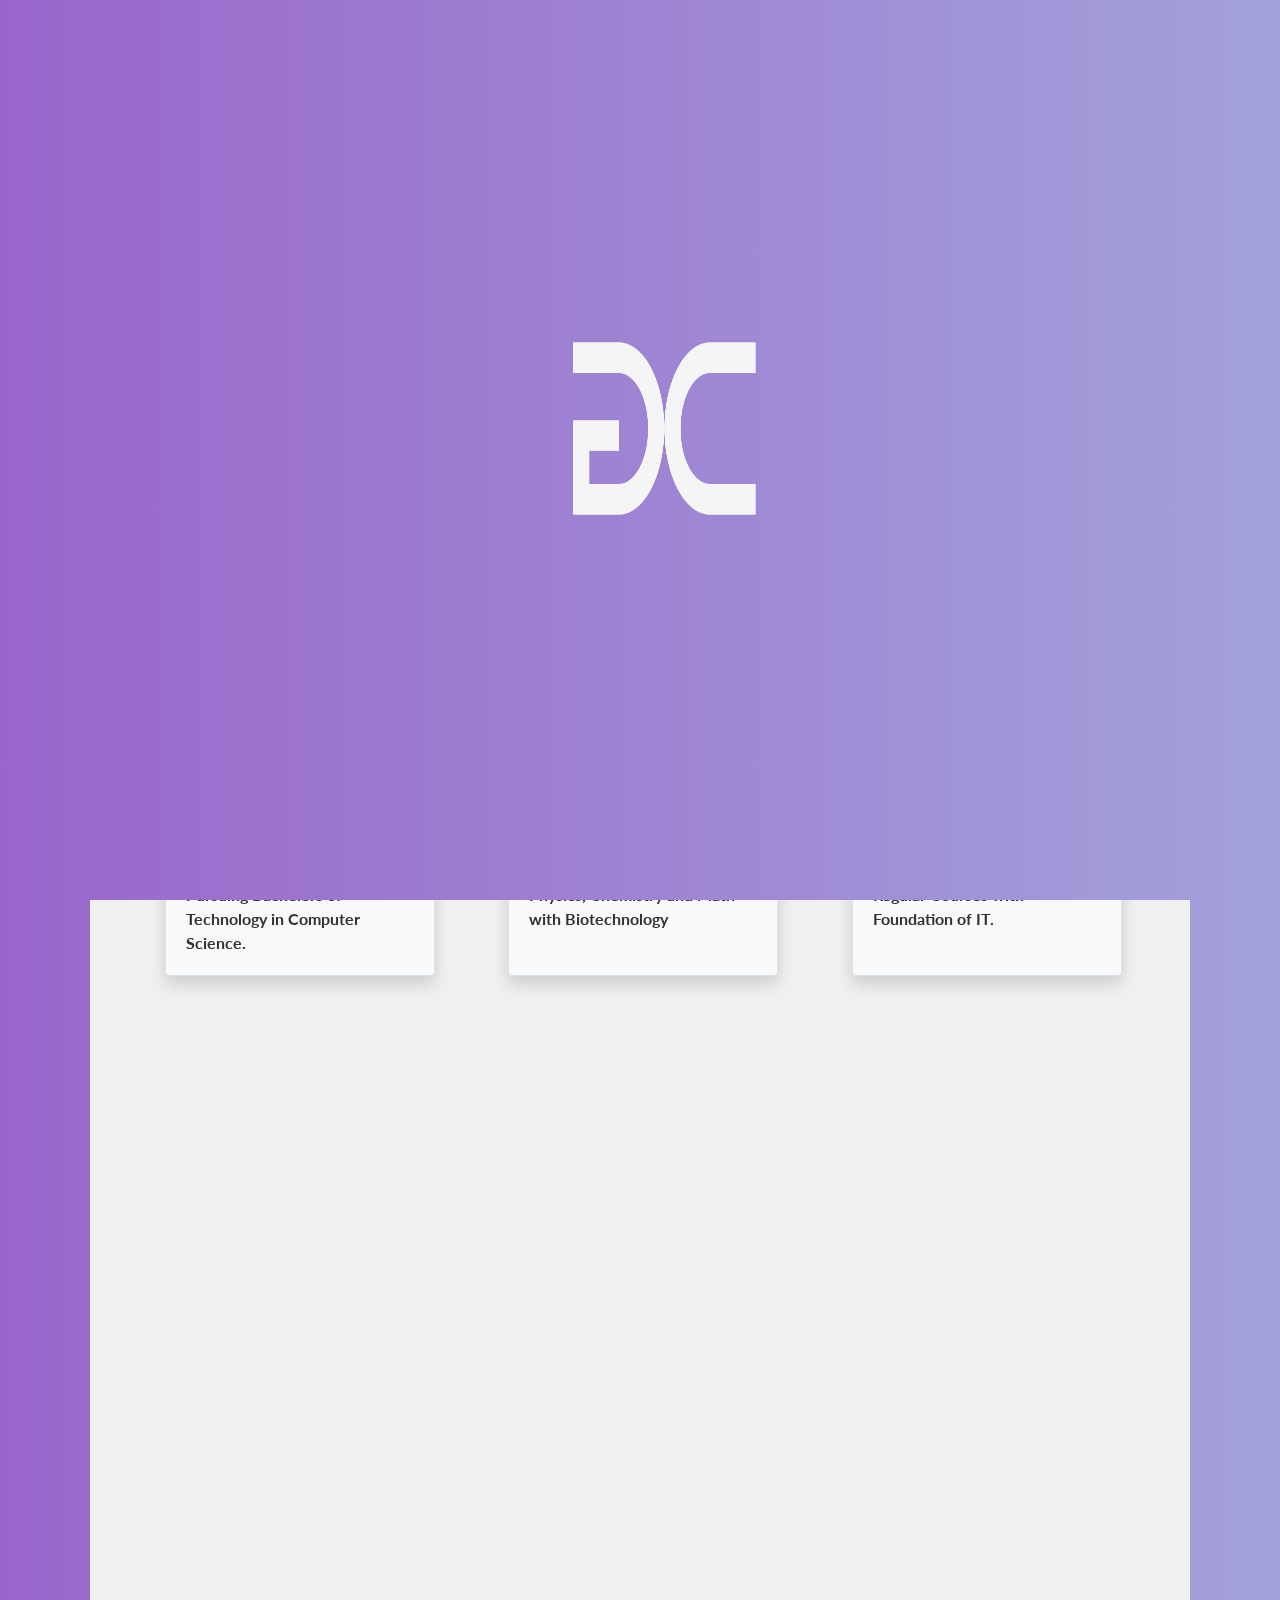
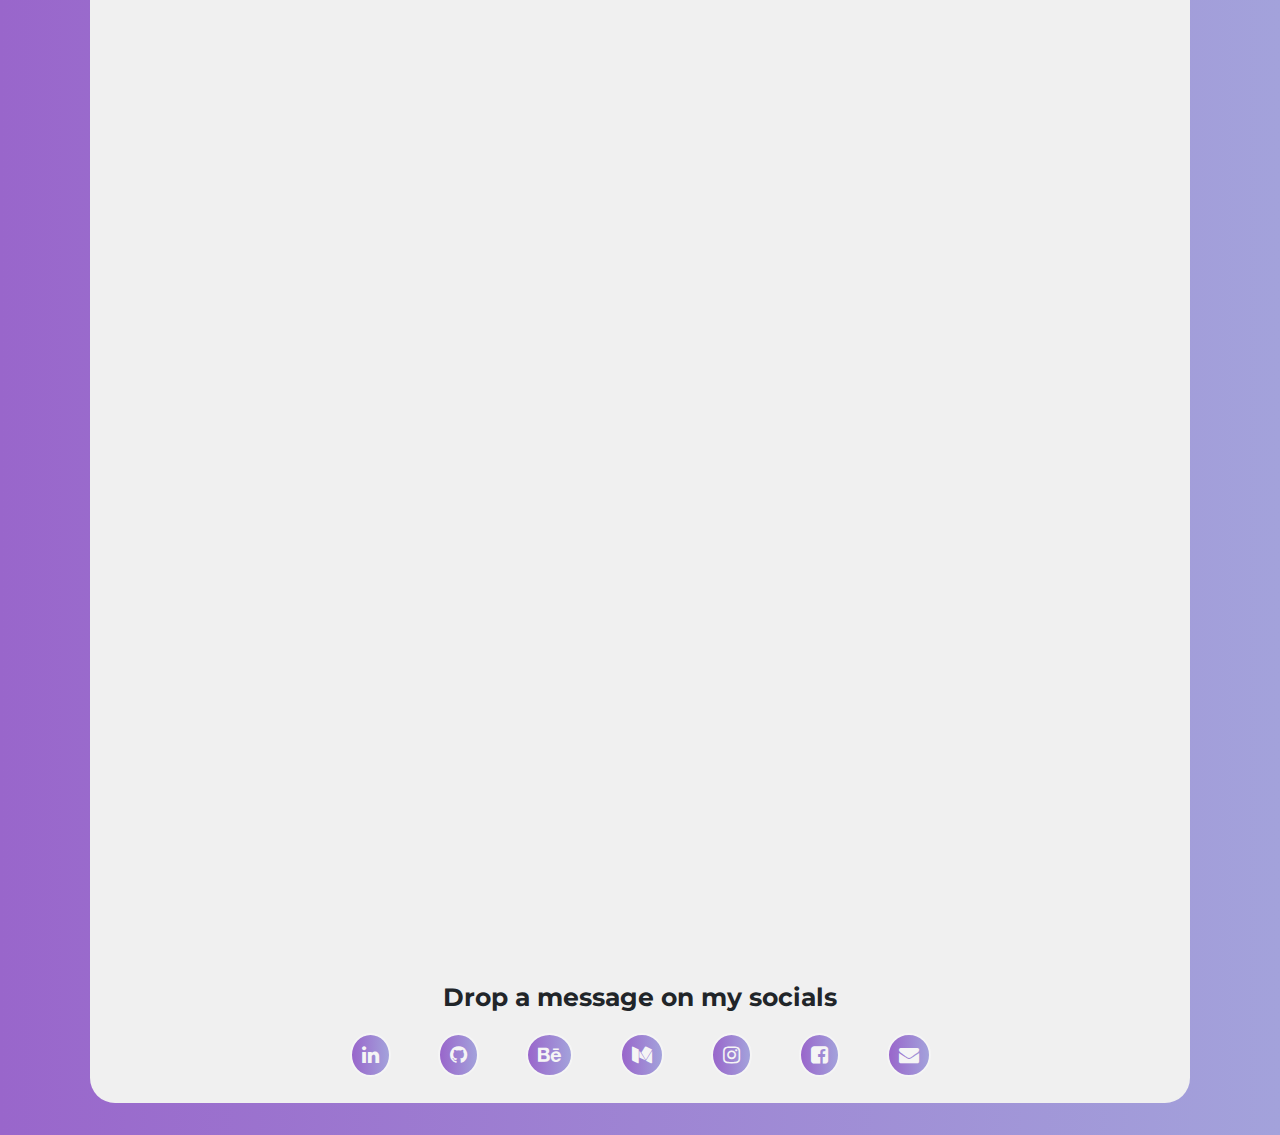
<file: index.html>
<!DOCTYPE html>
<html lang="en">

<head>
    <meta charset="UTF-8">
    <meta http-equiv="X-UA-Compatible" content="IE=edge">
    <meta name="viewport" content="width=device-width, initial-scale=1.0">
    <meta name="description" content="Hey, I'm Gagan Chordia. Wanna know more about me and my skills? Dive into my portfolio now.">
    <title>Gagan Chordia</title>
    <link rel="shortcut icon" type="image/png" sizes="16x16" href="./assets/images/icon.png">
    <link rel="stylesheet" href="./assets/css/style.min.css">
    <link rel="stylesheet" href="https://cdnjs.cloudflare.com/ajax/libs/font-awesome/4.7.0/css/font-awesome.min.css">
    <link rel="stylesheet" href="https://stackpath.bootstrapcdn.com/bootstrap/4.5.2/css/bootstrap.min.css">
    <link rel="preconnect" href="https://fonts.gstatic.com">
    <link href="https://fonts.googleapis.com/css2?family=Montserrat&display=swap" rel="stylesheet">
    <link href="https://fonts.googleapis.com/css2?family=Lato:wght@300&display=swap" rel="stylesheet">
    <script src="https://unpkg.com/aos@2.3.1/dist/aos.js"></script>
    <link href="https://unpkg.com/aos@2.3.1/dist/aos.css" rel="stylesheet">
    <!-- Global site tag (gtag.js) - Google Analytics -->
    <script async src="https://www.googletagmanager.com/gtag/js?id=G-12LYP4EX9Y"></script>
    <script>
        window.dataLayer = window.dataLayer || [];

        function gtag() {
            dataLayer.push(arguments);
        }
        gtag('js', new Date());

        gtag('config', 'G-12LYP4EX9Y');
    </script>

</head>

<body>

    <div class="loader_bg">
        <div class="loader">
            <img src="./assets/images/logo.png" alt="logo">
        </div>
    </div>

    <!--Nav Starts-->
    <nav id="nav">
        <input type="checkbox" id="check">
        <label for="check" class="checkbtn">
            <a class="fa fa-align-left"></a>
        </label>
        <ul id="navList">
            <li>
                <a href="#"><abbr title="Home"><i class="fa fa-home"></i></abbr></a>
            </li>
            <li>
                <a href="#techStack"><abbr title="Tech Stack"><i class="fa fa-cogs"></i></abbr></a>
            </li>
            <li>
                <a href="#Contact"><abbr title="Contact"><i class="fa fa-comments"></i></abbr></a>
            </li>
            <li>
                <a href="./assets/Resume.pdf" target="_blank" download="Gagan Chordia - Resume"><abbr title="Download Resume"><i class="fa fa-download"></i></abbr></a>
            </li>
        </ul>
    </nav>
    <!--Nav Ends-->

    <div class="hero">
        <div class="box" id="fg">
            <div id="home">
                <!--Intro Starts-->
                <div data-aos="fade-up" data-aos-duration="1500">
                    <p id="img" class="col-lg-6 order-lg-2 p-5" oncontextmenu="return false">
                        <img src="./assets/images/me.jpeg" alt="Gagan Chordia - Photo" id="me" class="rounded-circle" />
                    </p>
                    <h2 id="heads" class="col-lg-6 order-lg-1"><strong>Gagan Chordia</strong></h2>
                    <p id="paras" class="col-lg-6 order-lg-1">
                        <strong>"If you want to achieve success then don't doubt your dreams."</strong> Since the day I came through this quote, I started the journey to make my dream come true. Love for technology is the urge to develop and implement
                        my creativity and my inquiring mind is what I need to explore the digital world.
                    </p>
                    <p id="paras" class="col-lg-6 order-lg-1">
                        A Junior studying at <strong>Vellore Institute of Technology(VIT), Vellore</strong> pursuing <strong>B.Tech in Computer Science and Engineering</strong>. Currently intrigued by <strong>UI/UX</strong>.
                        Love working on different projects to explore different areas.
                    </p>
                </div>
                <!--Intro Ends-->
                <!--Education Starts-->
                <div id="edu" data-aos="fade-up" data-aos-duration="1500">
                    <h2 id="exp">Education</h2>
                    <section id="align">
                        <div class="container">
                            <div class="row">
                                <div class="col-auto col-sm-12 col-md-12 col-lg-4 col-xl-4 d-flex align-items-stretch" style="padding-top: 15px;padding-bottom: 15px;padding-right: 15px;padding-left: 15px;">
                                    <div class="bg-light border rounded shadow card" data-bs-hover-animate="pulse" style="width: 270px;">
                                        <div class="card-body">
                                            <h3 class="card-title" style="font-family: Montserrat, sans-serif;color: #323232;text-align: center;">Vellore Institute of Technology, Vellore</h3>
                                            <p class="card-text" style="font-family: Lato, sans-serif;color: #323232;"><strong>2019 - 2023 (Expected)</strong><br><strong>Current CGPA - 8.25</strong><br><strong>Pursuing Bachelors of Technology in Computer Science.</strong></p>
                                        </div>
                                    </div>
                                </div>
                                <div class="col-auto col-sm-12 col-md-12 col-lg-4 col-xl-4 d-flex align-items-stretch" style="padding-top: 15px;padding-bottom: 15px;padding-right: 15px;padding-left: 15px;margin-right: 0px;margin-bottom: 0px;">
                                    <div class="bg-light border rounded shadow card" data-bs-hover-animate="pulse" style="width: 270px;">
                                        <div class="card-body">
                                            <h3 class="card-title" style="font-family: Montserrat, sans-serif;color: #323232;text-align: center;">Chettinad Vidyashram, Chennai</h3>
                                            <p class="card-text" style="font-family: Lato, sans-serif;color: #323232;"><strong>2017 - 2019</strong><br><strong>AISSCE - 82%</strong><br><strong>Physics, Chemistry and Math with Biotechnology</strong></p>
                                        </div>
                                    </div>
                                </div>
                                <div class="col-auto col-sm-12 col-md-12 col-lg-4 col-xl-4 d-flex align-items-stretch" style="padding-top: 15px;padding-bottom: 15px;padding-right: 15px;padding-left: 15px;">
                                    <div class="bg-light border rounded shadow card" data-bs-hover-animate="pulse" style="width: 270px;">
                                        <div class="card-body">
                                            <h3 class="card-title" style="font-family: Montserrat, sans-serif;color: #323232;text-align: center;">Chettinad Vidyashram, Chennai<br></h3>
                                            <p class="card-text" style="font-family: Lato, sans-serif;color: #323232;"><strong>2015 - 2017</strong><br><strong>AISSE - 8.8 CGPA</strong><br><strong>Regular Courses with Foundation of IT.</strong></p>
                                        </div>
                                    </div>
                                </div>
                            </div>
                        </div>
                    </section>
                </div>
                <!--Education Ends-->
                <!--Experience Starts-->
                <div id="experience" data-aos="fade-up" data-aos-duration="1500">
                    <h2 id="exp">Experience</h2>
                    <section id="align">
                        <div class="container">
                            <div class="row">
                                <div class="col-auto col-sm-12 col-md-12 col-lg-4 col-xl-4 d-flex align-items-stretch" style="padding-top: 15px;padding-bottom: 15px;padding-right: 15px;padding-left: 15px;">
                                    <div class="bg-light border rounded shadow card" data-bs-hover-animate="pulse" style="width: 270px;">
                                        <div class="card-body">
                                            <h3 class="card-title" style="font-family: Montserrat, sans-serif;color: #323232;text-align: center;">Mozilla Firefox Club</h3>
                                            <p class="card-text" style="font-family: Lato, sans-serif;color: #323232;"><strong>Management Chair</strong><br><strong>Jan 2021 - Present</strong><br><strong>Smooth functioning and management of the Mozilla Firefox Club lies in the hand of Management Chair.</strong></p>
                                        </div>
                                    </div>
                                </div>
                                <div class="col-auto col-sm-12 col-md-12 col-lg-4 col-xl-4 d-flex align-items-stretch" style="padding-top: 15px;padding-bottom: 15px;padding-right: 15px;padding-left: 15px;margin-right: 0px;margin-bottom: 0px;">
                                    <div class="bg-light border rounded shadow card" data-bs-hover-animate="pulse" style="width: 270px;">
                                        <div class="card-body">
                                            <h3 class="card-title" style="font-family: Montserrat, sans-serif;color: #323232;text-align: center;">Hindi Literary Association</h3>
                                            <p class="card-text" style="font-family: Lato, sans-serif;color: #323232;"><strong>Digital Content Head</strong><br><strong>Apr 2021 - Jan 2022</strong><br><strong>Management and curation of all digital content and platforms like social media, website and much more.</strong></p>
                                        </div>
                                    </div>
                                </div>
                                <div class="col-auto col-sm-12 col-md-12 col-lg-4 col-xl-4 d-flex align-items-stretch" style="padding-top: 15px;padding-bottom: 15px;padding-right: 15px;padding-left: 15px;">
                                    <div class="bg-light border rounded shadow card" data-bs-hover-animate="pulse" style="width: 270px;">
                                        <div class="card-body">
                                            <h3 class="card-title" style="font-family: Montserrat, sans-serif;color: #323232;text-align: center;">Humourbaba<br></h3><br>
                                            <p class="card-text" style="font-family: Lato, sans-serif;color: #323232;"><strong>UI/UX Intern</strong><br><strong>July 2020 - Nov 2020</strong><br><strong>As a UI/UX intern, my job was to create mockups and wireframes for the mobile application for the company.</strong></p>
                                        </div>
                                    </div>
                                </div>
                            </div>
                        </div>
                    </section>
                </div>
                <!--Experience Ends-->
            </div>
            <!--Tech Stack Starts-->
            <div id="techStack">
                <!--Skill Starts-->
                <div id="skills" data-aos="fade-up" data-aos-duration="1500">
                    <h2 id="exp">Skills</h2>
                    <p>
                        <img src="assets/images/java.png" alt="Java" style="width: 120px;height: 120px;padding: 20px;">
                        <img src="assets/images/r.png" alt="R" style="width: 120px;height: 120px;padding: 20px;">
                        <img src="assets/images/frontend.png" alt="HTML, CSS, JS" style="width: 120px;height: 120px;padding: 20px;">
                        <img src="assets/images/php.png" alt="PHP" style="width: 120px;height: 120px;padding: 20px;">
                        <img src="assets/images/mysql.png" alt="MySQL" style="width: 120px;height: 120px;padding: 20px;">
                        <img src="assets/images/ui-ux.png" alt="UI/UX" style="width: 120px;height: 120px;padding: 20px;">
                        <img src="assets/images/git.png" alt="Git" style="width: 120px;height: 120px;padding: 20px;">
                    </p>
                </div>
                <!--Skill Ends-->
                <!--Domain Starts-->
                <div id="domain" data-aos="fade-up" data-aos-duration="1500">
                    <h2 id="exp">Domains</h2>
                    <section id="align">
                        <div class="container">
                            <div class="row">
                                <div class="col-auto col-sm-12 col-md-12 col-lg-4 col-xl-4 d-flex align-items-stretch" style="padding-top: 15px;padding-bottom: 15px;padding-right: 15px;padding-left: 15px;">
                                    <div class="bg-light border rounded shadow card" data-bs-hover-animate="pulse" style="width: 270px;">
                                        <div class="card-body">
                                            <h3 class="card-title" style="font-family: Montserrat, sans-serif;color: #323232;text-align: center;">Web Development</h3>
                                            <p class="card-text" style="font-family: Lato, sans-serif;color: #323232;"><strong>Working with HTML, CSS, JS, Bootstrap and JQuery for frontend and either PHP/MySQL for backend.</strong></p>
                                        </div>
                                    </div>
                                </div>
                                <div class="col-auto col-sm-12 col-md-12 col-lg-4 col-xl-4 d-flex align-items-stretch" style="padding-top: 15px;padding-bottom: 15px;padding-right: 15px;padding-left: 15px;margin-right: 0px;margin-bottom: 0px;">
                                    <div class="bg-light border rounded shadow card" data-bs-hover-animate="pulse" style="width: 270px;">
                                        <div class="card-body">
                                            <h3 class="card-title" style="font-family: Montserrat, sans-serif;color: #323232;text-align: center;">UI/UX</h3>
                                            <br/>
                                            <p class="card-text" style="font-family: Lato, sans-serif;color: #323232;"><strong>Working with Figma and Adobe XD for clean designs and experience.</strong></p>
                                        </div>
                                    </div>
                                </div>
                            </div>
                        </div>
                    </section>
                </div>
                <!--Domain Ends-->
                <!--Proj Starts-->
                <div id="proj" data-aos="fade-up" data-aos-duration="1500">
                    <h2 id="exp">Projects</h2>
                    <section id="align">
                        <div class="container">
                            <div class="row">
                                <div class="col-auto col-sm-12 col-md-12 col-lg-4 col-xl-4 d-flex align-items-stretch" style="padding-top: 15px;padding-bottom: 15px;padding-right: 15px;padding-left: 15px;">
                                    <div class="bg-light border rounded shadow card" data-bs-hover-animate="pulse" style="width: 270px;">
                                        <div class="card-body">
                                            <h3 class="card-title" style="font-family: Montserrat, sans-serif;color: #323232;text-align: center;">Edusite</h3>
                                            <p class="card-text" style="font-family: Lato, sans-serif;color: #323232;"><strong>An e-learning website developed with HTML, CSS, JS, Bootstrap, JQuery, PHP and MySQL.</strong></p>
                                            <p id="link"><a href="https://github.com/gagan-gv/Edusite" target="_blank" rel="noopener noreferrer">Github</a></p>
                                        </div>
                                    </div>
                                </div>
                                <div class="col-auto col-sm-12 col-md-12 col-lg-4 col-xl-4 d-flex align-items-stretch" style="padding-top: 15px;padding-bottom: 15px;padding-right: 15px;padding-left: 15px;margin-right: 0px;margin-bottom: 0px;">
                                    <div class="bg-light border rounded shadow card" data-bs-hover-animate="pulse" style="width: 270px;">
                                        <div class="card-body">
                                            <h3 class="card-title" style="font-family: Montserrat, sans-serif;color: #323232;text-align: center;">COVID Daily</h3>
                                            <p class="card-text" style="font-family: Lato, sans-serif;color: #323232;"><strong>An android app which shows the daily statistics of COVID cases in India.</strong></p>
                                            <p id="link"><a href="https://dumblabs-co.github.io/coviddaily/" target="_blank" rel="noopener noreferrer">Website</a></p>
                                        </div>
                                    </div>
                                </div>
                                <div class="col-auto col-sm-12 col-md-12 col-lg-4 col-xl-4 d-flex align-items-stretch" style="padding-top: 15px;padding-bottom: 15px;padding-right: 15px;padding-left: 15px;">
                                    <div class="bg-light border rounded shadow card" data-bs-hover-animate="pulse" style="width: 270px;">
                                        <div class="card-body">
                                            <h3 class="card-title" style="font-family: Montserrat, sans-serif;color: #323232;text-align: center;">Knowledge Bee<br></h3>
                                            <p class="card-text" style="font-family: Lato, sans-serif;color: #323232;"><strong>A quiz game developed in C with a user friendly experience with file handling as a base.</strong></p>
                                            <p id="link"><a href="https://github.com/gagan-gv/Knowlegde-Bee" target="_blank" rel="noopener noreferrer">Github</a></p>
                                        </div>
                                    </div>
                                </div>
                            </div>
                            <div class="row">
                                <div class="col-auto col-sm-12 col-md-12 col-lg-4 col-xl-4 d-flex align-items-stretch" style="padding-top: 15px;padding-bottom: 15px;padding-right: 15px;padding-left: 15px;">
                                    <div class="bg-light border rounded shadow card" data-bs-hover-animate="pulse" style="width: 270px;">
                                        <div class="card-body">
                                            <h3 class="card-title" style="font-family: Montserrat, sans-serif;color: #323232;text-align: center;">Text to Speech Converter</h3>
                                            <p class="card-text" style="font-family: Lato, sans-serif;color: #323232;"><strong>A Python program which converts a PDF text to speech.</strong></p>
                                            <p id="link"><a href="https://github.com/gagan-gv/TextToSpeech" target="_blank" rel="noopener noreferrer">Github</a></p>
                                        </div>
                                    </div>
                                </div>
                                <div class="col-auto col-sm-12 col-md-12 col-lg-4 col-xl-4 d-flex align-items-stretch" style="padding-top: 15px;padding-bottom: 15px;padding-right: 15px;padding-left: 15px;margin-right: 0px;margin-bottom: 0px;">
                                    <div class="bg-light border rounded shadow card" data-bs-hover-animate="pulse" style="width: 270px;">
                                        <div class="card-body">
                                            <h3 class="card-title" style="font-family: Montserrat, sans-serif;color: #323232;text-align: center;">YouTube Video Downloader</h3>
                                            <p class="card-text" style="font-family: Lato, sans-serif;color: #323232;"><strong>Python code for downloading youtube videos.</strong></p>
                                            <p id="link"><a href="https://github.com/gagan-gv/YouTube-Video-Downloader" target="_blank" rel="noopener noreferrer">Github</a></p>
                                        </div>
                                    </div>
                                </div>
                                <div class="col-auto col-sm-12 col-md-12 col-lg-4 col-xl-4 d-flex align-items-stretch" style="padding-top: 15px;padding-bottom: 15px;padding-right: 15px;padding-left: 15px;margin-right: 0px;margin-bottom: 0px;">
                                    <div class="bg-light border rounded shadow card" data-bs-hover-animate="pulse" style="width: 270px;">
                                        <div class="card-body">
                                            <h3 class="card-title" style="font-family: Montserrat, sans-serif;color: #323232;text-align: center;">Code Editor</h3>
                                            <p class="card-text" style="font-family: Lato, sans-serif;color: #323232;"><strong>A basic code editor compatible with Python, Java, R, C, C++ and Go</strong></p>
                                            <p id="link"><a href="https://github.com/gagan-gv/Code-Editor" target="_blank" rel="noopener noreferrer">Github</a></p>
                                        </div>
                                    </div>
                                </div>
                            </div>
                        </div>
                    </section>
                </div>
                <!--Proj Ends-->
            </div>
            <!--TechStack Ends-->
            <footer id="Contact">
                <p>Drop a message on my socials</p>
                <p id="socials1">
                    <a href="https://www.linkedin.com/in/gagan-chordia/" target="_blank" rel="noopener noreferrer" class="fa fa-linkedin" id="li"></a>
                    <a href="https://github.com/gagan-gv/" target="_blank" rel="noopener noreferrer" class="fa fa-github" id="gh"></a>
                    <a href="https://www.behance.net/gaganchordia" target="_blank" rel="noopener noreferrer" class="fa fa-behance" id="be"></a>
                    <a href="https://gaganchordia.medium.com/" target="_blank" rel="noopener noreferrer" class="fa fa-medium" id="m"></a>
                    <a href="https://www.instagram.com/gagan__gv/" target="_blank" rel="noopener noreferrer" class="fa fa-instagram" id="ig"></a>
                    <a href="https://www.facebook.com/gv.chordia" target="_blank" rel="noopener noreferrer" class="fa fa-facebook-square" id="fb"></a>
                    <a href="mailto:gaganchordia@protonmail.com" target="_blank" rel="noopener noreferrer" class="fa fa-envelope" id="mail"></a>
                </p>
            </footer>
        </div>
    </div>
    <script src="./assets/js/main.js"></script>
    <script src="https://cdnjs.cloudflare.com/ajax/libs/jquery/3.3.1/jquery.min.js"></script>

</body>

</html>
</file>
<file: assets/css/style.min.css>
*{margin:0;padding:0;scroll-behavior:smooth;list-style:none}body{background:linear-gradient(to right,#9966cb,#a3a2db);background-repeat:no-repeat;background-size:cover}.loader_bg{top:0;position:fixed;z-index:99999;background:linear-gradient(to right,#9966cb,#a3a2db);background-repeat:no-repeat;background-size:cover;width:100%;height:100%}.loader{width:480px;height:480px;position:absolute;top:calc(45vh - 75px);left:calc(50vw - 75px)}.loader>img{height:200px;width:200px;animation:spinloader 2s linear infinite}@keyframes spinloader{0%{transform:rotateY(0)}50%{transform:rotateY(360deg)}100%{transform:rotateY(0)}}@media screen and (max-width:768px){.loader>img{width:175px;height:175px}}::-webkit-scrollbar{width:5px}::-webkit-scrollbar-track{background:#f0f0f0}::-webkit-scrollbar-thumb{background:linear-gradient(to top,#9966cb,#a3a2db)}#nav{text-align:left;font-size:45px;padding-left:10px;padding-right:10px;margin-left:50px;position:fixed;margin-top:50px}#nav>label>a,#nav>ul>li>a,#nav>ul>li>a:active,#nav>ul>li>a:hover,#nav>ul>li>a:visited{color:#f5f5f5;text-decoration:none}#nav>ul>li>a>abbr>i{padding-bottom:40px;cursor:pointer}#nav>ul>li>a>abbr:hover{cursor:pointer}#collapse{visibility:collapse}.checkbtn{padding:0;display:none}#check{display:none}.sticky{position:fixed;top:0;width:100%}.hero{margin-top:50px;padding-bottom:20px}.box{width:1100px;height:max-content;position:relative;margin:1% auto;background:#f0f0f0;padding:10px;box-shadow:25% rgba(50,50,50,.5);border-radius:25px;overflow:hidden}#me{width:400px;height:400px;margin-left:20%}#heads,#paras{text-align:center;padding:0;margin:25px 90px}#heads{font-size:36px;margin-top:-45%;font-family:Montserrat,sans-serif}#paras{font-size:24px;color:#343434;font-family:Lato,sans-serif}#img{text-align:right;padding:0;margin:0 500px;top:25px}#exp{font-size:36px;font-family:Montserrat,sans-serif;text-align:center;padding-top:15px}#align{margin-left:50px}#techStack{position:relative;top:0}#skills{text-align:center;margin-left:15%;margin-right:15%}#link,#link>a,#link>a:active,#link>a:hover,#link>a:visited{text-align:center;text-decoration:none;color:#615095}#Contact{text-align:center;font-weight:700;font-size:25px;font-family:Montserrat,sans-serif}#socials1>a{color:#f5f5f5;font-size:20px;text-decoration:none;padding:10px;margin-left:20px;margin-right:20px;border:2px solid #f5f5f5;border-radius:100%;background:linear-gradient(to right,#9966cb,#a3a2db)}@media(max-width:1325px){#nav{margin-top:0;margin-left:0;margin-right:0;padding:20px;font-size:30px;text-align:center;position:fixed;background:linear-gradient(to right,#9966cb,#a3a2db);border-bottom:1px #f5f5f5 solid;height:70px;width:100%;z-index:9999;top:0}#nav>ul{position:fixed;width:100%;height:100vh;background-color:#9966cb;text-align:right;left:-110%;transition:all .5s ease;margin:50px 0;line-height:90px;font-size:40px;padding-right:25px}#check:checked~ul{left:-92.5%;border:1px #f5f5f5 solid}#collapse{visibility:visible;font-family:Montserrat,sans-serif}.checkbtn{display:block;float:left;line-height:10%}}@media(max-width:1199px){.hero{margin-top:80px;padding:0;padding-bottom:30px}.box{width:1000px;height:max-content;margin:0 auto;border-radius:15px;padding-bottom:10px}#me{margin-left:0;width:300px;height:300px;padding:0}#img{position:relative;padding:0;margin:0;top:-20px;left:300px}#heads,#paras{top:-35px;margin:0}#align{margin-left:10px}#skills{margin-left:0;margin-right:0}#Contact{padding-top:20px;position:relative;margin-left:0}#socials1>a{margin-left:10px;margin-right:10px;background-color:#f5f5f5;color:#f0f0f0}}@media(max-width:991px){.box{width:750px}#img{left:-175px}#align{margin-left:235px}}@media(max-width:767px){.box{width:350px}#img{left:-35px}#align{margin-left:10px}#check:checked~ul{left:-80%}}
</file>
